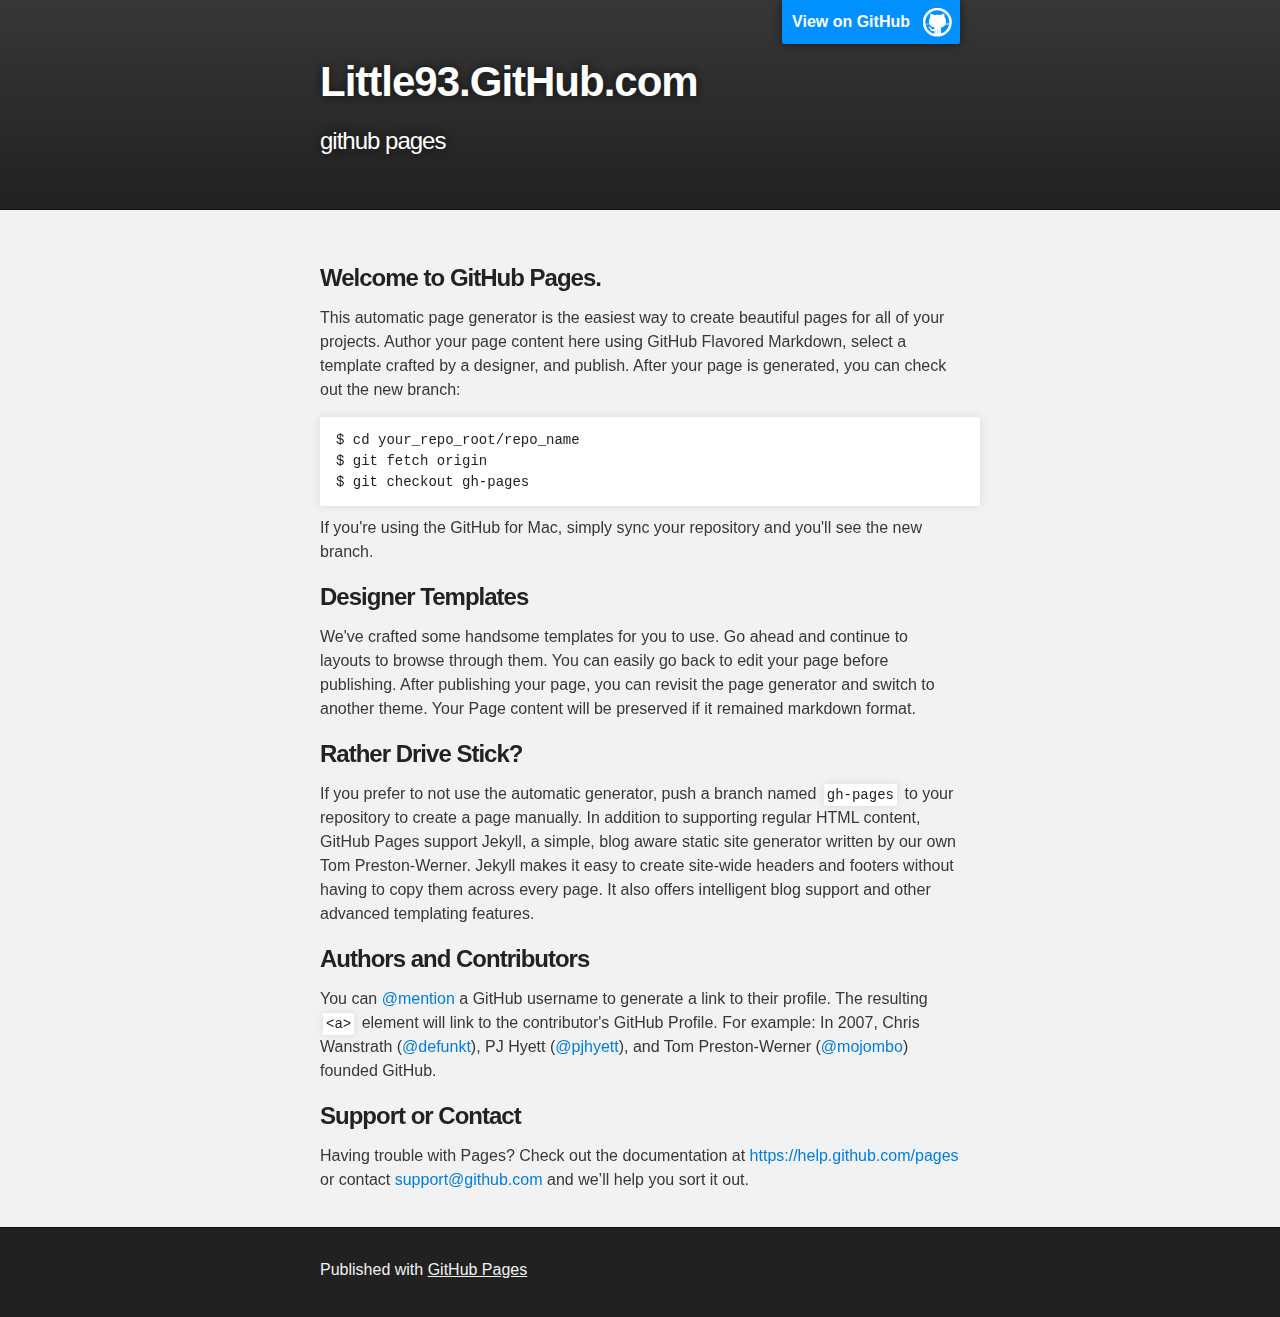
<file: index.html>
<!DOCTYPE html>
<html>

  <head>
    <meta charset='utf-8'>
    <meta http-equiv="X-UA-Compatible" content="chrome=1">
    <meta name="description" content="Little93.GitHub.com : github pages">

    <link rel="stylesheet" type="text/css" media="screen" href="stylesheets/stylesheet.css">

    <title>Little93.GitHub.com</title>
  </head>

  <body>

    <!-- HEADER -->
    <div id="header_wrap" class="outer">
        <header class="inner">
          <a id="forkme_banner" href="https://github.com/little93">View on GitHub</a>

          <h1 id="project_title">Little93.GitHub.com</h1>
          <h2 id="project_tagline">github pages</h2>

        </header>
    </div>

    <!-- MAIN CONTENT -->
    <div id="main_content_wrap" class="outer">
      <section id="main_content" class="inner">
        <h3>
<a id="welcome-to-github-pages" class="anchor" href="#welcome-to-github-pages" aria-hidden="true"><span class="octicon octicon-link"></span></a>Welcome to GitHub Pages.</h3>

<p>This automatic page generator is the easiest way to create beautiful pages for all of your projects. Author your page content here using GitHub Flavored Markdown, select a template crafted by a designer, and publish. After your page is generated, you can check out the new branch:</p>

<pre><code>$ cd your_repo_root/repo_name
$ git fetch origin
$ git checkout gh-pages
</code></pre>

<p>If you're using the GitHub for Mac, simply sync your repository and you'll see the new branch.</p>

<h3>
<a id="designer-templates" class="anchor" href="#designer-templates" aria-hidden="true"><span class="octicon octicon-link"></span></a>Designer Templates</h3>

<p>We've crafted some handsome templates for you to use. Go ahead and continue to layouts to browse through them. You can easily go back to edit your page before publishing. After publishing your page, you can revisit the page generator and switch to another theme. Your Page content will be preserved if it remained markdown format.</p>

<h3>
<a id="rather-drive-stick" class="anchor" href="#rather-drive-stick" aria-hidden="true"><span class="octicon octicon-link"></span></a>Rather Drive Stick?</h3>

<p>If you prefer to not use the automatic generator, push a branch named <code>gh-pages</code> to your repository to create a page manually. In addition to supporting regular HTML content, GitHub Pages support Jekyll, a simple, blog aware static site generator written by our own Tom Preston-Werner. Jekyll makes it easy to create site-wide headers and footers without having to copy them across every page. It also offers intelligent blog support and other advanced templating features.</p>

<h3>
<a id="authors-and-contributors" class="anchor" href="#authors-and-contributors" aria-hidden="true"><span class="octicon octicon-link"></span></a>Authors and Contributors</h3>

<p>You can <a href="https://github.com/blog/821" class="user-mention">@mention</a> a GitHub username to generate a link to their profile. The resulting <code>&lt;a&gt;</code> element will link to the contributor's GitHub Profile. For example: In 2007, Chris Wanstrath (<a href="https://github.com/defunkt" class="user-mention">@defunkt</a>), PJ Hyett (<a href="https://github.com/pjhyett" class="user-mention">@pjhyett</a>), and Tom Preston-Werner (<a href="https://github.com/mojombo" class="user-mention">@mojombo</a>) founded GitHub.</p>

<h3>
<a id="support-or-contact" class="anchor" href="#support-or-contact" aria-hidden="true"><span class="octicon octicon-link"></span></a>Support or Contact</h3>

<p>Having trouble with Pages? Check out the documentation at <a href="https://help.github.com/pages">https://help.github.com/pages</a> or contact <a href="mailto:support@github.com">support@github.com</a> and we’ll help you sort it out.</p>
      </section>
    </div>

    <!-- FOOTER  -->
    <div id="footer_wrap" class="outer">
      <footer class="inner">
        <p>Published with <a href="https://pages.github.com">GitHub Pages</a></p>
      </footer>
    </div>

    

  </body>
</html>
</file>
<file: stylesheets/stylesheet.css>
/*******************************************************************************
Slate Theme for GitHub Pages
by Jason Costello, @jsncostello
*******************************************************************************/

@import url(pygment_trac.css);

/*******************************************************************************
MeyerWeb Reset
*******************************************************************************/

html, body, div, span, applet, object, iframe,
h1, h2, h3, h4, h5, h6, p, blockquote, pre,
a, abbr, acronym, address, big, cite, code,
del, dfn, em, img, ins, kbd, q, s, samp,
small, strike, strong, sub, sup, tt, var,
b, u, i, center,
dl, dt, dd, ol, ul, li,
fieldset, form, label, legend,
table, caption, tbody, tfoot, thead, tr, th, td,
article, aside, canvas, details, embed,
figure, figcaption, footer, header, hgroup,
menu, nav, output, ruby, section, summary,
time, mark, audio, video {
  margin: 0;
  padding: 0;
  border: 0;
  font: inherit;
  vertical-align: baseline;
}

/* HTML5 display-role reset for older browsers */
article, aside, details, figcaption, figure,
footer, header, hgroup, menu, nav, section {
  display: block;
}

ol, ul {
  list-style: none;
}

table {
  border-collapse: collapse;
  border-spacing: 0;
}

/*******************************************************************************
Theme Styles
*******************************************************************************/

body {
  box-sizing: border-box;
  color:#373737;
  background: #212121;
  font-size: 16px;
  font-family: 'Myriad Pro', Calibri, Helvetica, Arial, sans-serif;
  line-height: 1.5;
  -webkit-font-smoothing: antialiased;
}

h1, h2, h3, h4, h5, h6 {
  margin: 10px 0;
  font-weight: 700;
  color:#222222;
  font-family: 'Lucida Grande', 'Calibri', Helvetica, Arial, sans-serif;
  letter-spacing: -1px;
}

h1 {
  font-size: 36px;
  font-weight: 700;
}

h2 {
  padding-bottom: 10px;
  font-size: 32px;
  background: url('../images/bg_hr.png') repeat-x bottom;
}

h3 {
  font-size: 24px;
}

h4 {
  font-size: 21px;
}

h5 {
  font-size: 18px;
}

h6 {
  font-size: 16px;
}

p {
  margin: 10px 0 15px 0;
}

footer p {
  color: #f2f2f2;
}

a {
  text-decoration: none;
  color: #007edf;
  text-shadow: none;

  transition: color 0.5s ease;
  transition: text-shadow 0.5s ease;
  -webkit-transition: color 0.5s ease;
  -webkit-transition: text-shadow 0.5s ease;
  -moz-transition: color 0.5s ease;
  -moz-transition: text-shadow 0.5s ease;
  -o-transition: color 0.5s ease;
  -o-transition: text-shadow 0.5s ease;
  -ms-transition: color 0.5s ease;
  -ms-transition: text-shadow 0.5s ease;
}

a:hover, a:focus {text-decoration: underline;}

footer a {
  color: #F2F2F2;
  text-decoration: underline;
}

em {
  font-style: italic;
}

strong {
  font-weight: bold;
}

img {
  position: relative;
  margin: 0 auto;
  max-width: 739px;
  padding: 5px;
  margin: 10px 0 10px 0;
  border: 1px solid #ebebeb;

  box-shadow: 0 0 5px #ebebeb;
  -webkit-box-shadow: 0 0 5px #ebebeb;
  -moz-box-shadow: 0 0 5px #ebebeb;
  -o-box-shadow: 0 0 5px #ebebeb;
  -ms-box-shadow: 0 0 5px #ebebeb;
}

p img {
  display: inline;
  margin: 0;
  padding: 0;
  vertical-align: middle;
  text-align: center;
  border: none;
}

pre, code {
  width: 100%;
  color: #222;
  background-color: #fff;

  font-family: Monaco, "Bitstream Vera Sans Mono", "Lucida Console", Terminal, monospace;
  font-size: 14px;

  border-radius: 2px;
  -moz-border-radius: 2px;
  -webkit-border-radius: 2px;
}

pre {
  width: 100%;
  padding: 10px;
  box-shadow: 0 0 10px rgba(0,0,0,.1);
  overflow: auto;
}

code {
  padding: 3px;
  margin: 0 3px;
  box-shadow: 0 0 10px rgba(0,0,0,.1);
}

pre code {
  display: block;
  box-shadow: none;
}

blockquote {
  color: #666;
  margin-bottom: 20px;
  padding: 0 0 0 20px;
  border-left: 3px solid #bbb;
}


ul, ol, dl {
  margin-bottom: 15px
}

ul {
  list-style-position: inside;
  list-style: disc;
  padding-left: 20px;
}

ol {
  list-style-position: inside;
  list-style: decimal;
  padding-left: 20px;
}

dl dt {
  font-weight: bold;
}

dl dd {
  padding-left: 20px;
  font-style: italic;
}

dl p {
  padding-left: 20px;
  font-style: italic;
}

hr {
  height: 1px;
  margin-bottom: 5px;
  border: none;
  background: url('../images/bg_hr.png') repeat-x center;
}

table {
  border: 1px solid #373737;
  margin-bottom: 20px;
  text-align: left;
 }

th {
  font-family: 'Lucida Grande', 'Helvetica Neue', Helvetica, Arial, sans-serif;
  padding: 10px;
  background: #373737;
  color: #fff;
 }

td {
  padding: 10px;
  border: 1px solid #373737;
 }

form {
  background: #f2f2f2;
  padding: 20px;
}

/*******************************************************************************
Full-Width Styles
*******************************************************************************/

.outer {
  width: 100%;
}

.inner {
  position: relative;
  max-width: 640px;
  padding: 20px 10px;
  margin: 0 auto;
}

#forkme_banner {
  display: block;
  position: absolute;
  top:0;
  right: 10px;
  z-index: 10;
  padding: 10px 50px 10px 10px;
  color: #fff;
  background: url('../images/blacktocat.png') #0090ff no-repeat 95% 50%;
  font-weight: 700;
  box-shadow: 0 0 10px rgba(0,0,0,.5);
  border-bottom-left-radius: 2px;
  border-bottom-right-radius: 2px;
}

#header_wrap {
  background: #212121;
  background: -moz-linear-gradient(top, #373737, #212121);
  background: -webkit-linear-gradient(top, #373737, #212121);
  background: -ms-linear-gradient(top, #373737, #212121);
  background: -o-linear-gradient(top, #373737, #212121);
  background: linear-gradient(top, #373737, #212121);
}

#header_wrap .inner {
  padding: 50px 10px 30px 10px;
}

#project_title {
  margin: 0;
  color: #fff;
  font-size: 42px;
  font-weight: 700;
  text-shadow: #111 0px 0px 10px;
}

#project_tagline {
  color: #fff;
  font-size: 24px;
  font-weight: 300;
  background: none;
  text-shadow: #111 0px 0px 10px;
}

#downloads {
  position: absolute;
  width: 210px;
  z-index: 10;
  bottom: -40px;
  right: 0;
  height: 70px;
  background: url('../images/icon_download.png') no-repeat 0% 90%;
}

.zip_download_link {
  display: block;
  float: right;
  width: 90px;
  height:70px;
  text-indent: -5000px;
  overflow: hidden;
  background: url(../images/sprite_download.png) no-repeat bottom left;
}

.tar_download_link {
  display: block;
  float: right;
  width: 90px;
  height:70px;
  text-indent: -5000px;
  overflow: hidden;
  background: url(../images/sprite_download.png) no-repeat bottom right;
  margin-left: 10px;
}

.zip_download_link:hover {
  background: url(../images/sprite_download.png) no-repeat top left;
}

.tar_download_link:hover {
  background: url(../images/sprite_download.png) no-repeat top right;
}

#main_content_wrap {
  background: #f2f2f2;
  border-top: 1px solid #111;
  border-bottom: 1px solid #111;
}

#main_content {
  padding-top: 40px;
}

#footer_wrap {
  background: #212121;
}



/*******************************************************************************
Small Device Styles
*******************************************************************************/

@media screen and (max-width: 480px) {
  body {
    font-size:14px;
  }

  #downloads {
    display: none;
  }

  .inner {
    min-width: 320px;
    max-width: 480px;
  }

  #project_title {
  font-size: 32px;
  }

  h1 {
    font-size: 28px;
  }

  h2 {
    font-size: 24px;
  }

  h3 {
    font-size: 21px;
  }

  h4 {
    font-size: 18px;
  }

  h5 {
    font-size: 14px;
  }

  h6 {
    font-size: 12px;
  }

  code, pre {
    min-width: 320px;
    max-width: 480px;
    font-size: 11px;
  }

}
</file>
